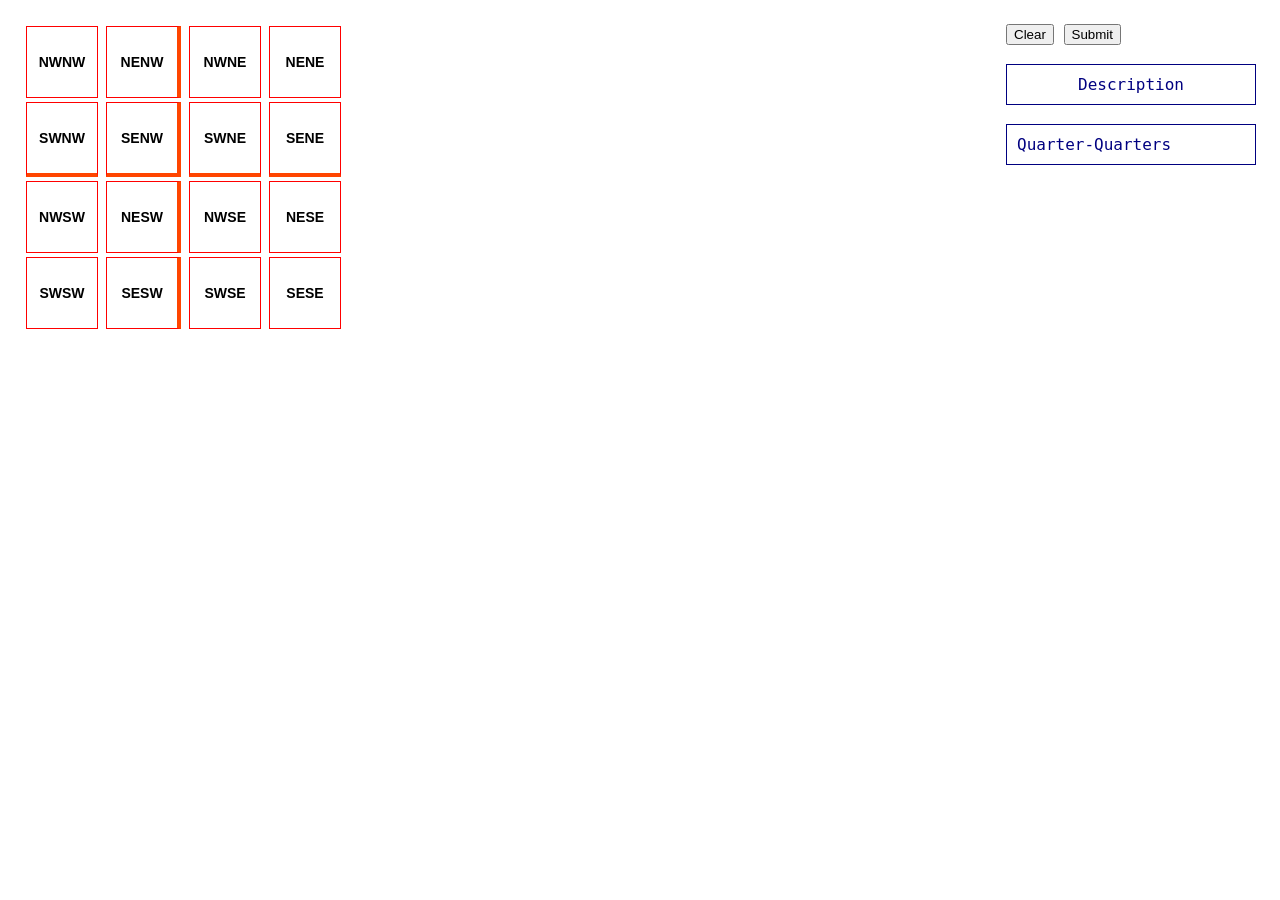
<file: index.html>
<head>
<link rel="stylesheet" type="text/css" href="qqSelectGrid.css">
<script src="qqSelectGrid.js"></script>
</head>

<body>

<div id="rightBox">
  <button id="clear" onclick="clearQQs()">Clear</button>
  <button id="submit" onclick="clearQQs()">Submit</button><br><br>
  <div id="description">
    Description
  </div><br>
<div id="list">Quarter-Quarters</div>
  
</div>



<div id="grid" class="container">
  
<div id=" NWNW" class="box">NWNW</div>
<div id=" NENW" class="box" style="border-right:4px solid orangered;">NENW</div>
<div id=" NWNE" class="box">NWNE</div>
<div id=" NENE" class="box">NENE</div>
<div id=" SWNW" class="box" style="border-bottom:4px solid orangered;">SWNW</div>
<div id=" SENW" class="box" style="border-right:4px solid orangered; border-bottom:4px solid orangered;">SENW</div>
<div id=" SWNE" class="box" style="border-bottom:4px solid orangered;">SWNE</div>
<div id=" SENE" class="box" style="border-bottom:4px solid orangered;">SENE</div>
<div id=" NWSW" class="box">NWSW</div>
<div id=" NESW" class="box" style="border-right:4px solid orangered">NESW</div>
<div id=" NWSE" class="box">NWSE</div>
<div id=" NESE" class="box">NESE</div>
<div id=" SWSW" class="box">SWSW</div>
<div id=" SESW" class="box" style="border-right:4px solid orangered">SESW</div>
<div id=" SWSE" class="box">SWSE</div>
<div id=" SESE" class="box">SESE</div>

</div>

</body>
</file>
<file: qqSelectGrid.css>
body{
  padding:1em;
}
.box {
  height: 70px;
  width: 70px;
  border: 1px solid red;
  margin: 2px;
  display: inline-block;
  vertical-align: top;
  line-height:70px;
  text-align:center;
  font-family:helvetica;
  font-size:14px;
  font-weight:bold;
}

.container {
  width: 350px;
  position: relative;
  user-select: none;
  cursor: crosshair;
}

.selection { 
  background-color: rgba(0,0,255,0.2);
  border: 1px solid blue;
  position: absolute;
  /*height: 30px;*/
}

.selected {
  background-color: #99e600;
}
#rightBox{
  font-family: monospace;
  font-size:16px;
  width:250px;
  float:right;
  
}
#list{
  /*float:right;*/
  text-align:left;
  border:1px solid navy;
  color:navy;
  padding:10px;
}
#description{
  border: 1px solid navy;
  color: navy;
  padding:10px;
  text-align:center;
}
</file>
